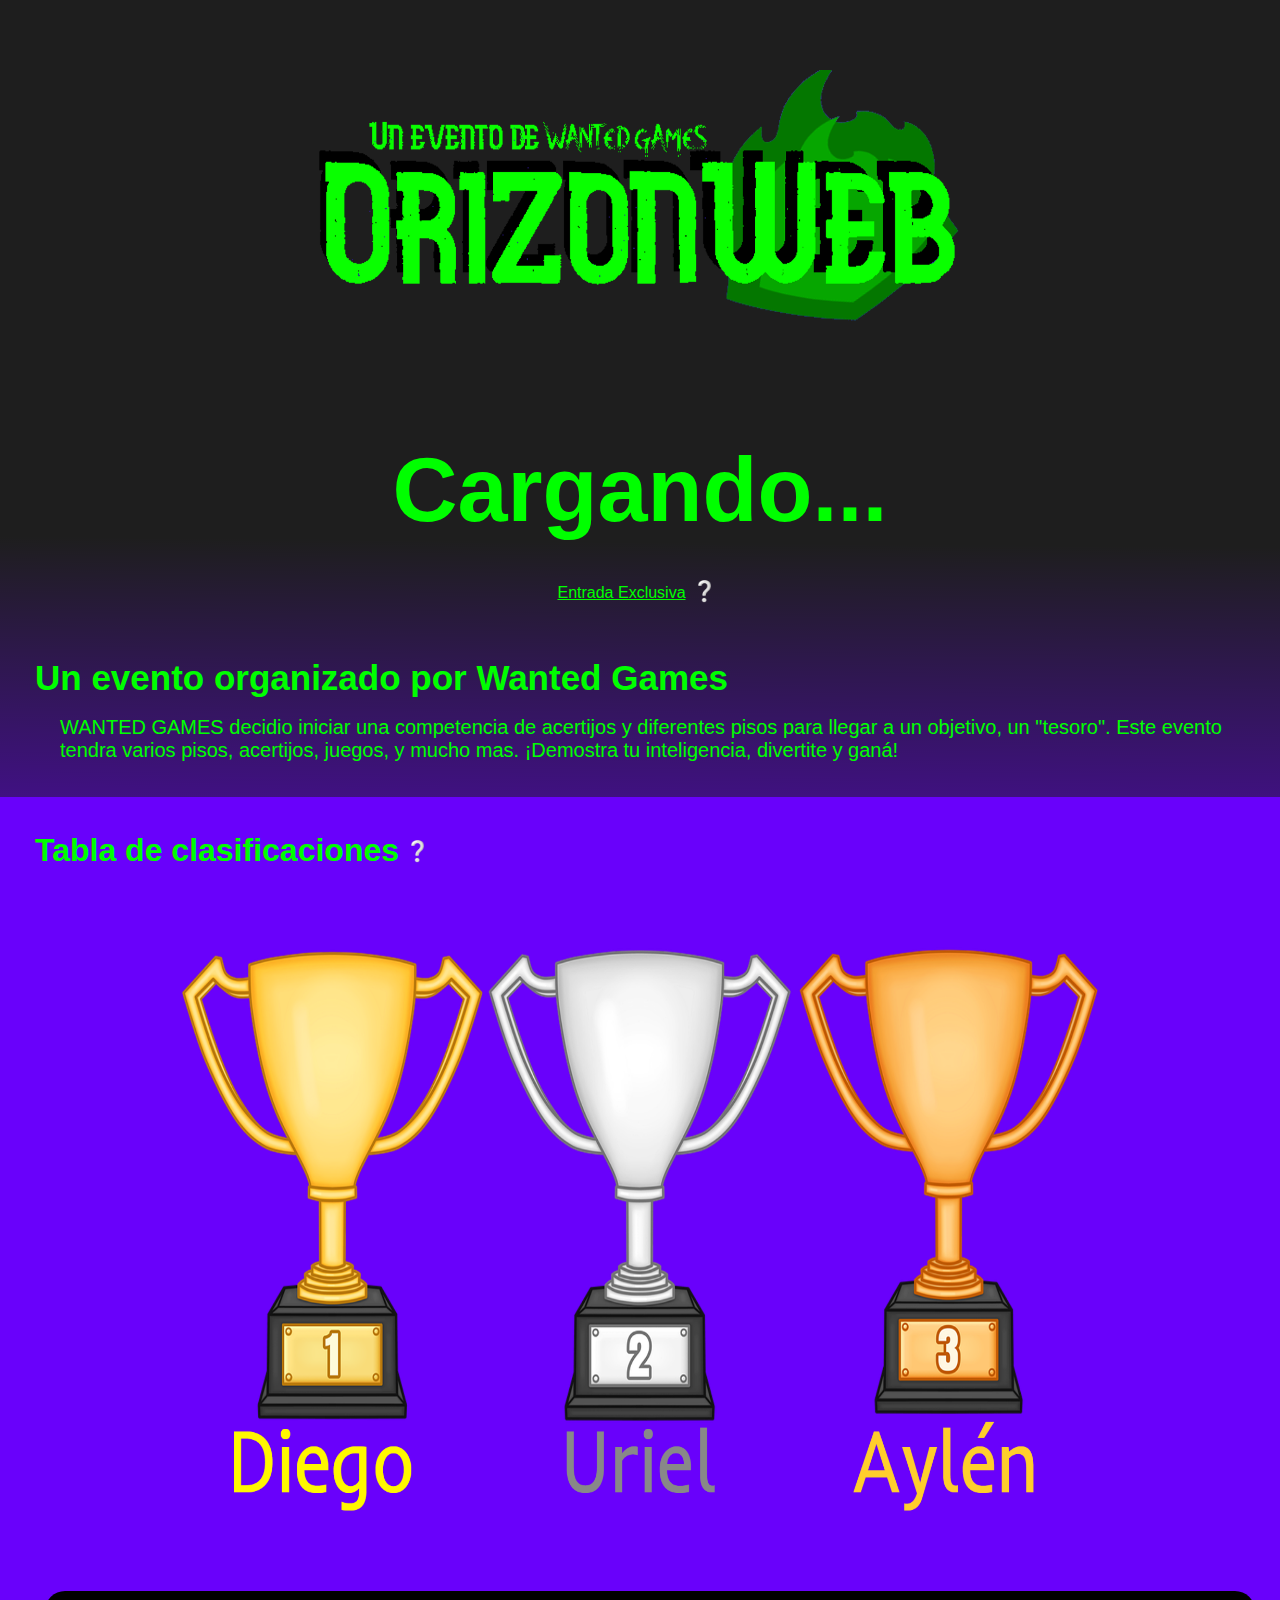
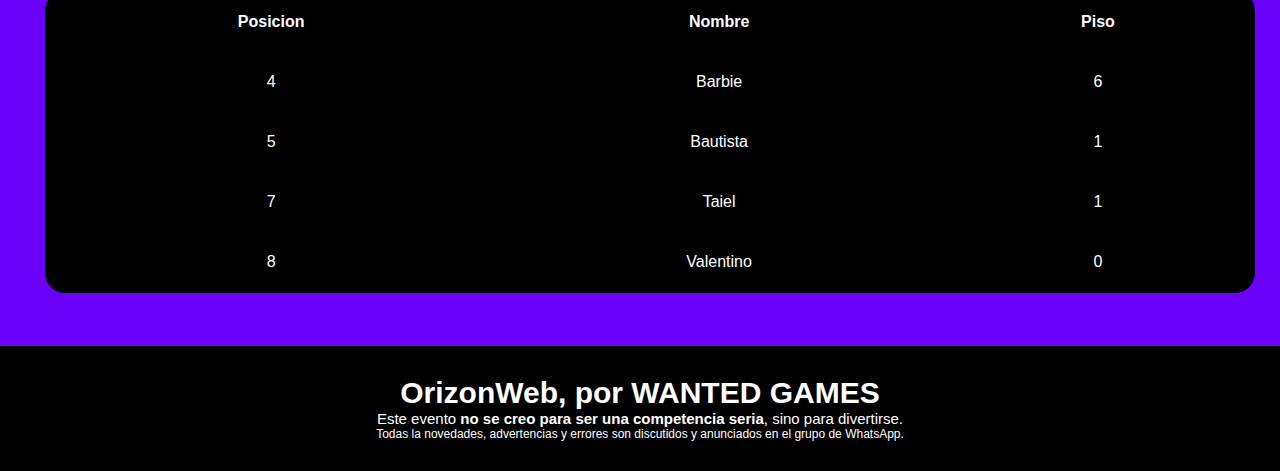
<file: index.html>
<!DOCTYPE html>
<html lang="en">
<head>
    <meta charset="UTF-8">
    <meta http-equiv="X-UA-Compatible" content="IE=edge">
    <meta name="viewport" content="width=device-width, initial-scale=1.0">
    <title>OrizonWeb - Página Principal</title>
    <link rel="stylesheet" href="style.css">
    <link rel="icon" href="orizonweb-icon.png">
</head>
<body>
    <div class="presentation-page">
        <center>
            <img id="principal-image" src="OrizonWeb-transparent.png" alt="1">
        </center>
    </div>


    <div class="principal-page">
        <center>
            <div id="clock">
                <h1 style="font-size: 90px">Cargando...</h1>
            </div><br><br>
            <a id="exclusive_enter">Entrada Exclusiva</a><input type="button" style="background-color: transparent;border:none;" id="helpAccess" value="❔">
        </center>
        <br><br><br>
        <h1 style="font-size: 35px;">Un evento organizado por Wanted Games</h1>
        <br>
        <p style="margin-left: 25px;font-size:20px;">
            WANTED GAMES decidio iniciar una competencia de acertijos y diferentes pisos para llegar a un objetivo, un "tesoro". Este evento<br>
            tendra varios pisos, acertijos, juegos, y mucho mas. ¡Demostra tu inteligencia, divertite y ganá!
        </p>
    </div>

    <div class="clasifications">
        <span style="display: flex;">
        <h1>Tabla de clasificaciones</h1><input type="button" id="helpClasifications" value="❔">
        </span><br>
        <center>
            <img style="width: 1000px;height: 700px;" src="ganadores.png">
            <table>
                <tr>
                    <th>Posicion</th>
                    <th>Nombre</th>
                    <th>Piso</th>
                </tr>
                <tr>
                    <td>4</td>
                    <td><span id="fourthPlace">Barbie</span></td>
                    <td>6</td>
                </tr>
                <tr>
                    <td>5</td>
                    <td><span id="fifthPlace">Bautista</span></td>
                    <td>1</td>
                </tr>
                <tr>
                    <td>7</td>
                    <td><span id="seventhPlace">Taiel</span></td>
                    <td>1</td>
                </tr>
                <tr>
                    <td>8</td>
                    <td><span id="seventhPlace">Valentino</span></td>
                    <td>0</td>
                </tr>
            </table>
        <br>
        </center>
    </div>

    <div class="credits">
        <center>
            <h1>OrizonWeb, por WANTED GAMES</h1>
            <p>
                Este evento <b>no se creo para ser una competencia seria</b>, sino para divertirse.
            </p>
            <p style="font-size: 12px;">
                Todas la novedades, advertencias y errores son discutidos y anunciados en el grupo de WhatsApp.
            </p>
        </center>
    </div>

    <script src="button.js"></script>
    <script src="countdown.js"></script>
</body>
</html>
</file>
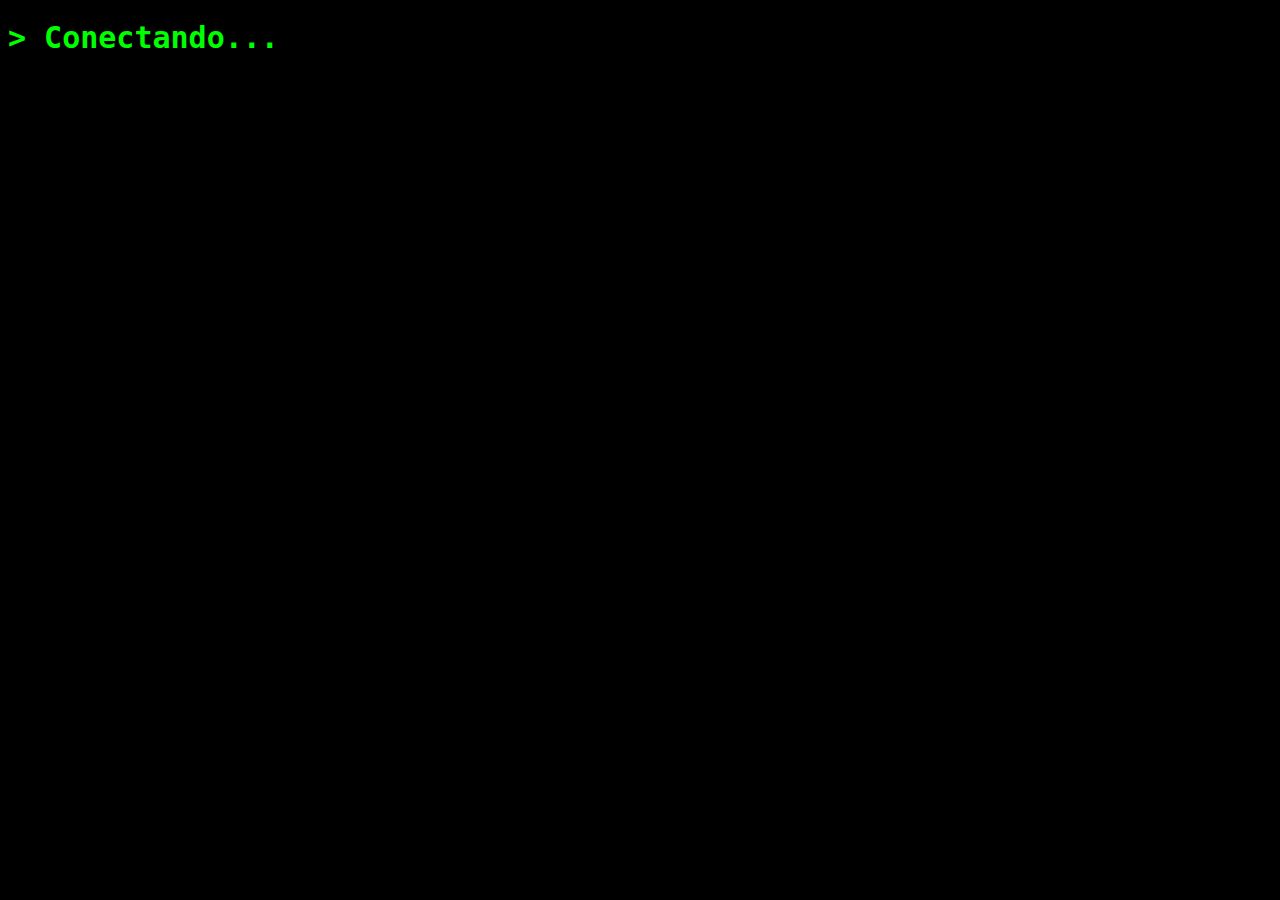
<file: pages/acces/index.html>
<!DOCTYPE html>
<html lang="en">
<head>
    <meta charset="UTF-8">
    <meta http-equiv="X-UA-Compatible" content="IE=edge">
    <meta name="viewport" content="width=device-width, initial-scale=1.0">
    <title>¿0r1z0nW3b?</title>
    <link rel="stylesheet" href="style.css">
</head>
<body>
    <div class="canvasSequence"></div>
    <script src="sequence.js"></script>
</body>
</html>
</file>
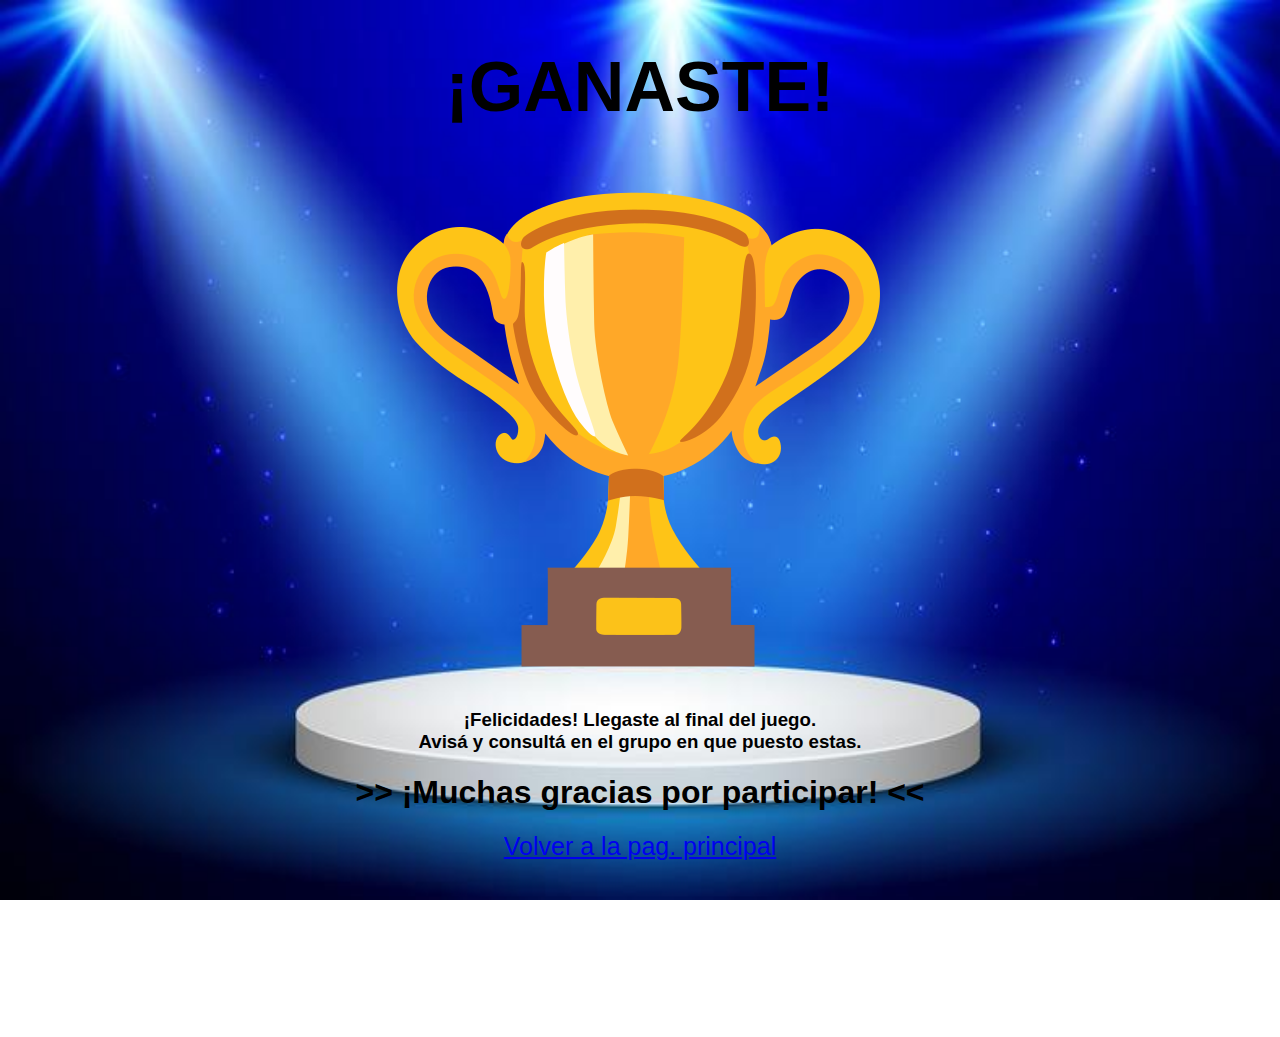
<file: pages/end/youwin.html>
<!DOCTYPE html>
<html lang="en">
<head>
    <meta charset="UTF-8">
    <meta http-equiv="X-UA-Compatible" content="IE=edge">
    <meta name="viewport" content="width=device-width, initial-scale=1.0">
    <title>¡GANASTE!</title>
    <link rel="stylesheet" href="style.css">
</head>
<body>
    <center>
        <h1 style="font-size: 70px;">¡GANASTE!</h1>
        <img src="trophy.png">
        <h3>
            ¡Felicidades! Llegaste al final del juego.<br>
            Avisá y consultá en el grupo en que puesto estas.<br>
        </h3>
        <h1>>> ¡Muchas gracias por participar! <<</h1>
        <a href="https://skeletoos57.github.io/orizonweb" style="font-size: 25px;">Volver a la pag. principal</a>
        <br><br><br><br><br><br><br>
        <h2 style="color: transparent;">Papyrus no esta contento...</h2>
    </center>
</body>
</html>
</file>
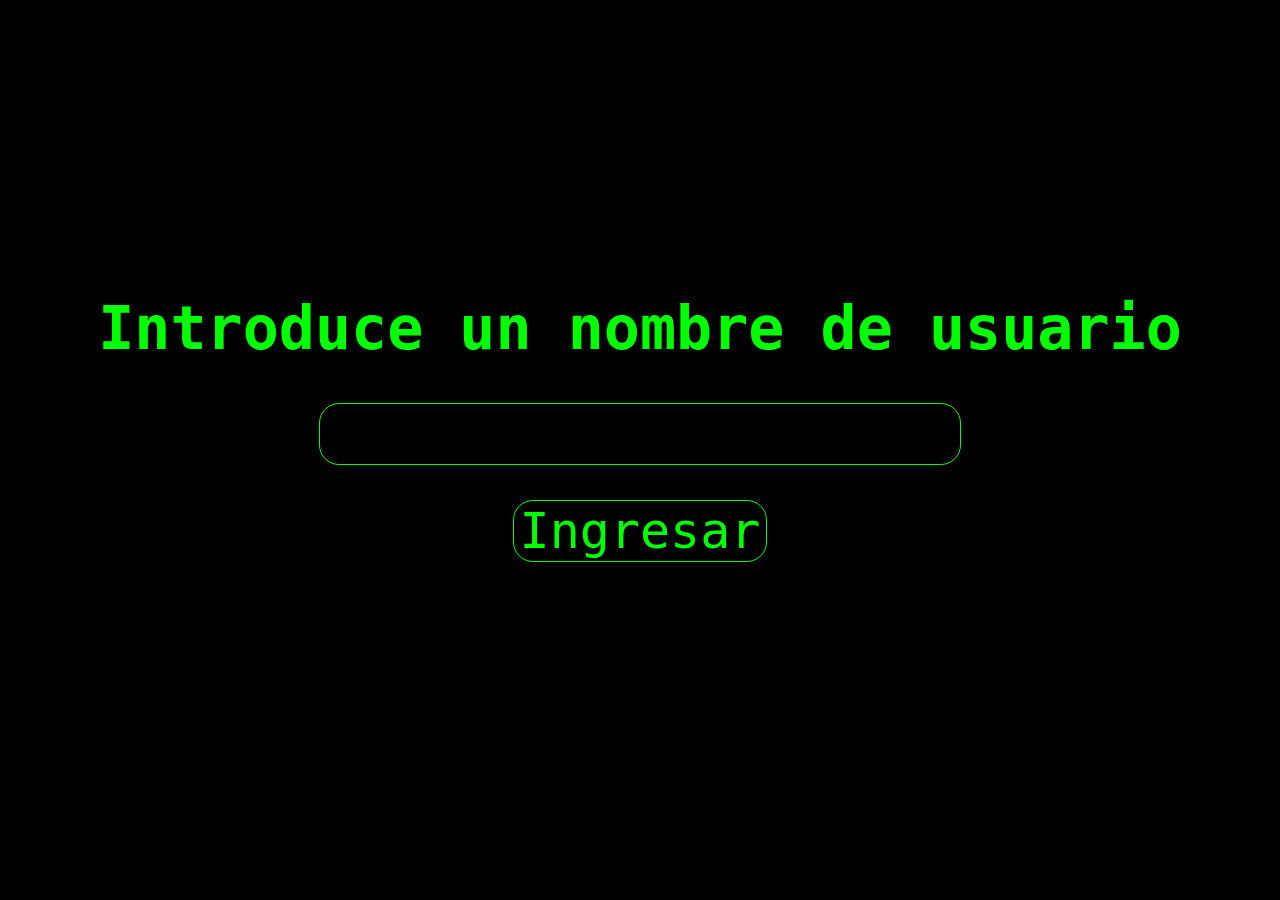
<file: pages/fifthPage/NjAo92Sa.html>
<!DOCTYPE html>
<html lang="en">
<head>
    <meta charset="UTF-8">
    <meta http-equiv="X-UA-Compatible" content="IE=edge">
    <meta name="viewport" content="width=device-width, initial-scale=1.0">
    <title>P455W04D</title>
    <link rel="stylesheet" href="style.css">
</head>

<body>
    <br><br><br><br><br><br><br>
    <center>
        <div class="container">
            <h1>Introduce un nombre de usuario</h1>
            <input id="password" type="text"></input><br><br>
            <input style="color: #0f0;" type="button" id="access-btn" value="Ingresar"></input><br><br>
            <div id="ad"></div>
        </div>
    </center>

    <script src="main.js"></script>
</body>
</html>
</file>
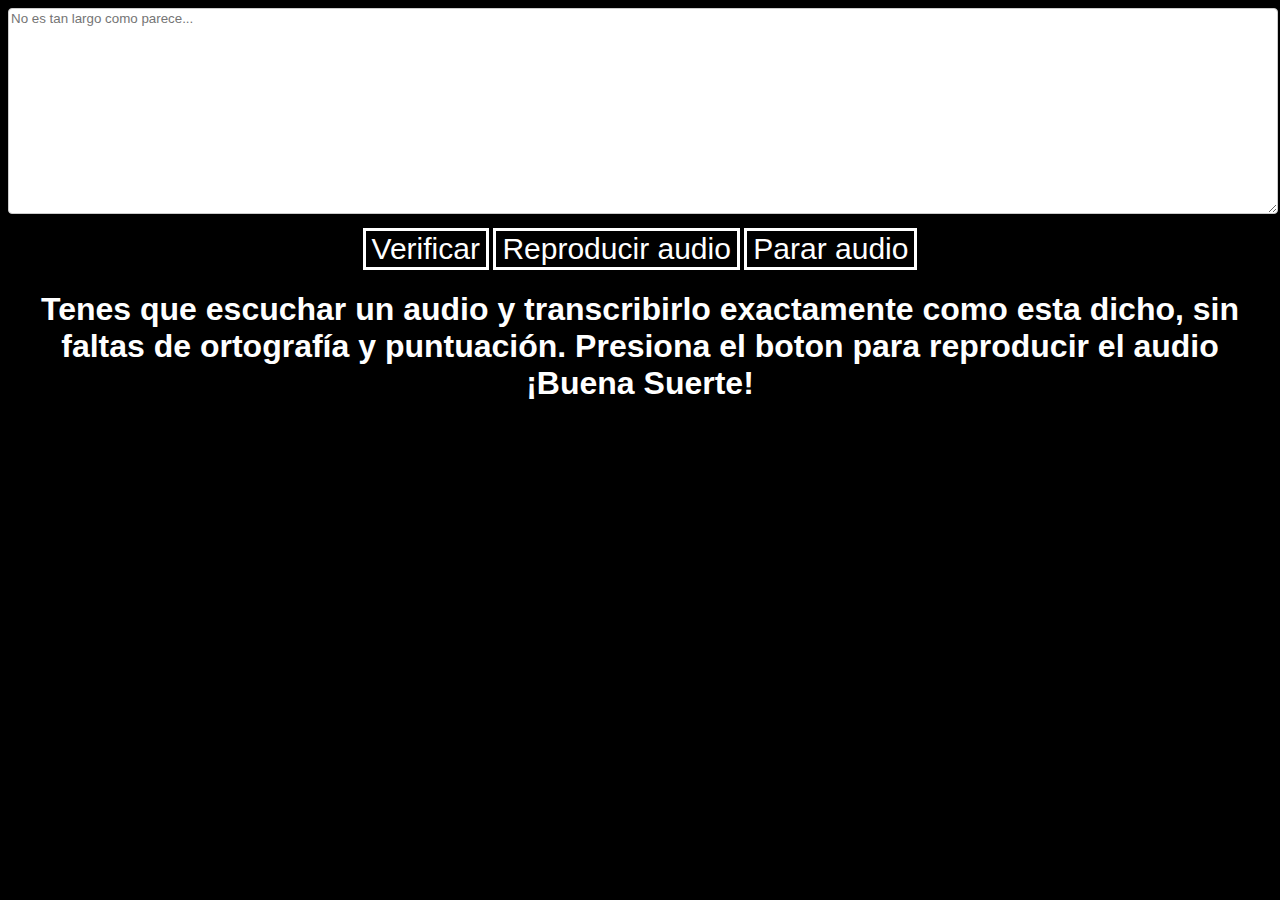
<file: pages/firstPage/9f8ad.html>
<!DOCTYPE html>
<html lang="en">
<head>
    <meta charset="UTF-8">
    <meta http-equiv="X-UA-Compatible" content="IE=edge">
    <meta name="viewport" content="width=device-width, initial-scale=1.0">
    <title>EOC - Examen de Ortografia y Comprension</title>
    <link rel="stylesheet" href="style.css">
</head>
<body>
    <center>
        <div>
        <textarea placeholder="No es tan largo como parece..." id="textInput"></textarea>
        <button id="verifyBtn">Verificar</button>
        <button id="startSpeaking">Reproducir audio</button>
        <button id="stopSpeaking">Parar audio</button>
        </div>
        <h1>
            Tenes que escuchar un audio y transcribirlo exactamente como esta dicho, sin faltas de ortografía y puntuación. Presiona el boton para reproducir el audio ¡Buena Suerte!
        </h1><br><br><br><br><br><br>
        <p style="color: #000;">Nop... ¡Acá no esta!</p>
    </center>

    <script src="voice.js"></script>
</body>
</html>
</file>
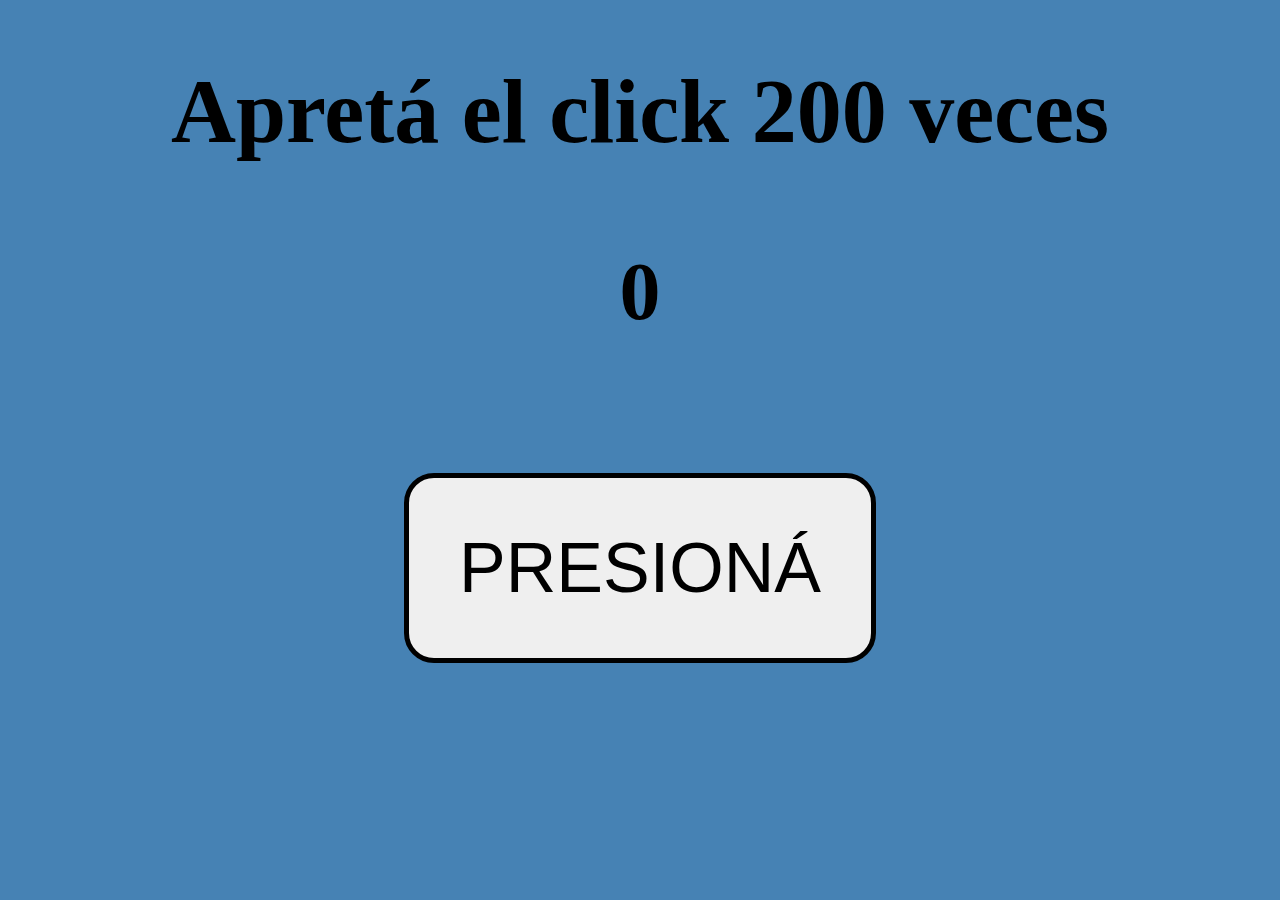
<file: pages/fourthPage/CkLO9ed.html>
<!DOCTYPE html>
<html lang="en">
<head>
    <meta charset="UTF-8">
    <meta http-equiv="X-UA-Compatible" content="IE=edge">
    <meta name="viewport" content="width=device-width, initial-scale=1.0">
    <title>0BST4CUL0</title>
    <link rel="stylesheet" href="style.css">
</head>

<body>
    <center>
        <h1>Apretá el click 200 veces</h1>
        <div id="displayer"><h3>0</h3></div><br>
        <button id="btn">PRESIONÁ</button>
    </center>

    <script src="main.js"></script>
</body>
</html>
</file>
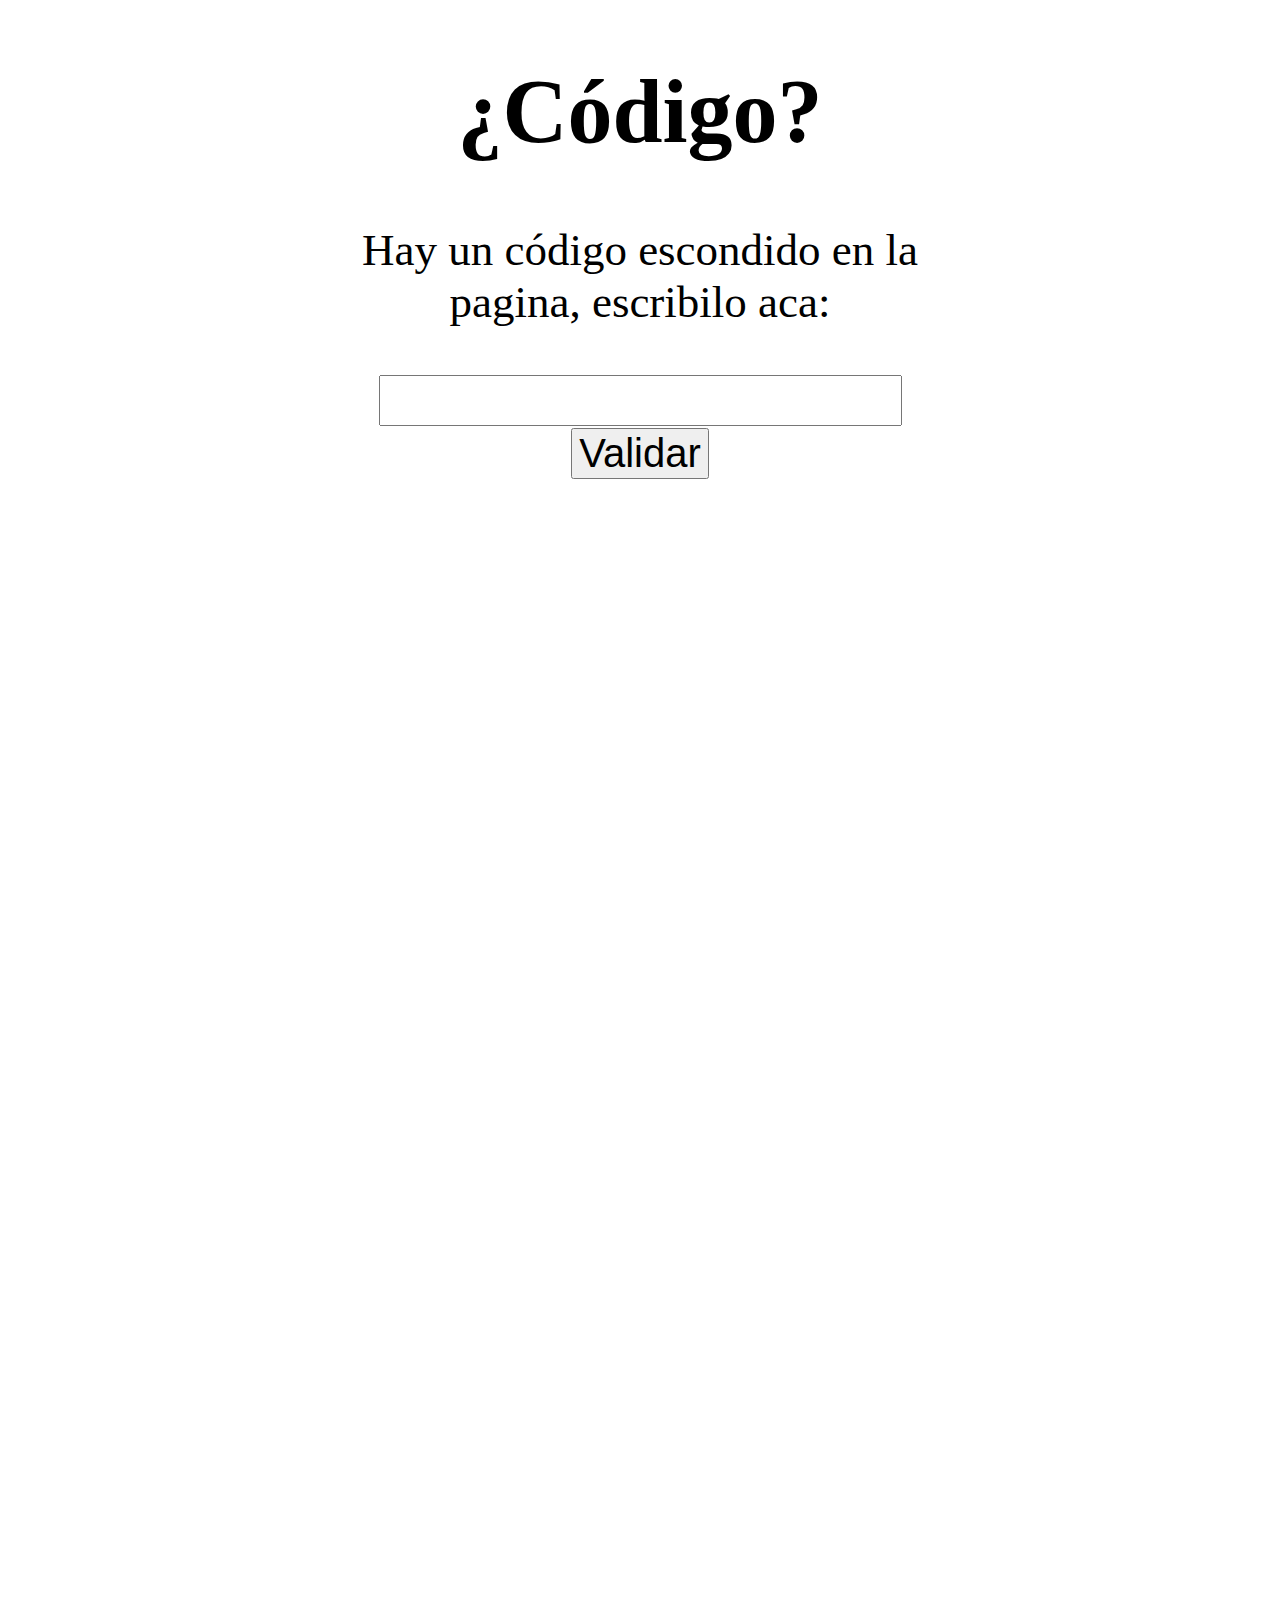
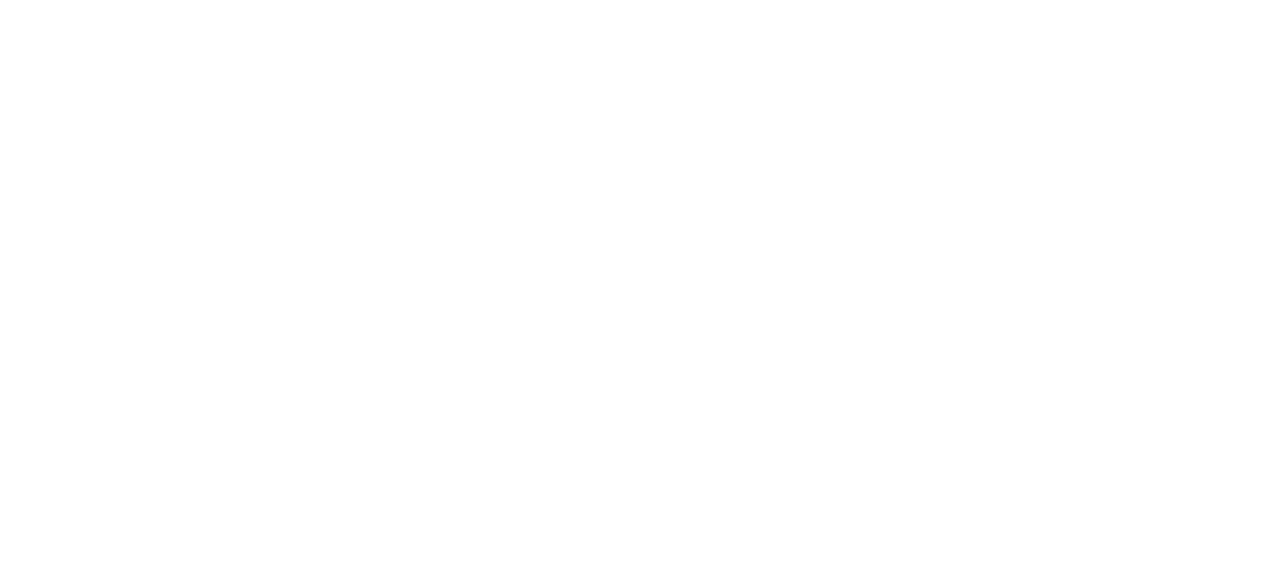
<file: pages/secondPage/0ix84jA.html>
<!DOCTYPE html>
<html lang="en">
<head>
    <meta charset="UTF-8">
    <meta http-equiv="X-UA-Compatible" content="IE=edge">
    <meta name="viewport" content="width=device-width, initial-scale=1.0">
    <title>¿Código?</title>
    <link rel="stylesheet" href="style.css">
</head>
<body>
    
    <center>
        <h1>¿Código?</h1>
        <p>
            Hay un código escondido en la<br>
            pagina, escribilo aca:
        </p>
        <input id="code" type="text"><br>
        <input id="validate" type="button" value="Validar">
        <br><br><br><br><br><br><br><br><br><br><br><br>
        <h1 style="color: #fff;">Ja ja ja, ¿Ya te traumaste con los secretos?</h1>
        <br><br>
        <h1 style="color: #fff;">Estas muy traumado...</h1>
        <br><br><br><br><br>
        <h1 style="color: #fff;">Mejor asi.</h1>
    </center>

    <script src="main.js"></script>
</body>
</html>
</file>
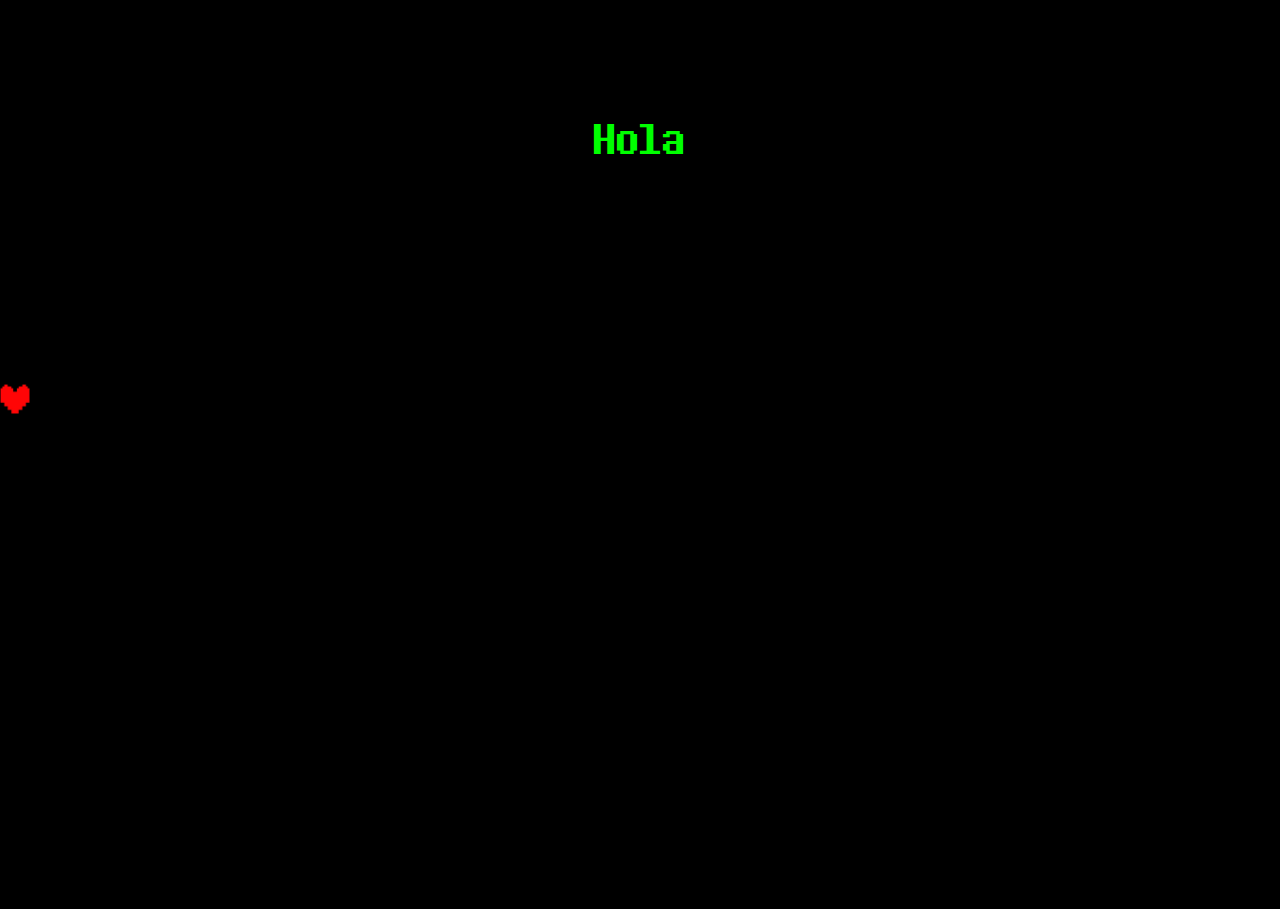
<file: pages/seventhPage/0DJ93MaP.html>
<!DOCTYPE html>
<html lang="en">
<head>
    <meta charset="UTF-8">
    <meta http-equiv="X-UA-Compatible" content="IE=edge">
    <meta name="viewport" content="width=device-width, initial-scale=1.0">
    <title>B4D T1M3</title>
    <link rel="stylesheet" href="style.css">
    <script>
        function sigueme() {
            //Capto las coordenads del puntero.
            var x = window.event.x;
            var y = window.event.y;

            //Y se las coloco al div.
            document.getElementById('heart').style.left = x + "px";
            document.getElementById('heart').style.top = y + "px";
        }
    </script>
</head>
<body onmousemove="sigueme()">
    <div id="separators" style="position: absolute;"><br><br><br><br><br><br><br><br><br></div>
    <center>
        <div id="bg">
            <div id="container"><br><br><br><p id="msg">Hola</p></div>
            <div id="dialogs">ㅤ</div>
            <div id="separators2"><br><br><br></div>
        
            <div id="border">ㅤ</div>
            <div id="part1">ㅤ</div>

            <img id="heart" style="position: absolute;left: 0px;" src="assets/heart-cursor.png">
            <div id="part2">ㅤ</div>
            
            <div id="part3">ㅤ</div>

            <div id="part4">ㅤ</div>

            <div id="part5">ㅤ</div>
            <div id="border1">ㅤ</div>
            <div id="fight"><img src="assets/fight.jpg"></div>
            <div style="width:100%;display: flex;justify-content: center;color:#fff;margin: 5px;">
                <div id="healthDisplayer"></div><h1>ㅤㅤ</h1>
                <div id="patience"></div>
            </div>

            <div id="hudControllers"></div>
            <br><br><br><br><br><br><br><br><br><br><br><br>
        </div>

        <div id="failed">
            <img src="assets/game-over.png">
            <h4 style="color: #fff;font-size: 30px;">No pierdas tu... ¡DETERMINACIÓN!</h4>
        </div>
    </center>

    <script src="main.js"></script>
</body>
</html>
</file>
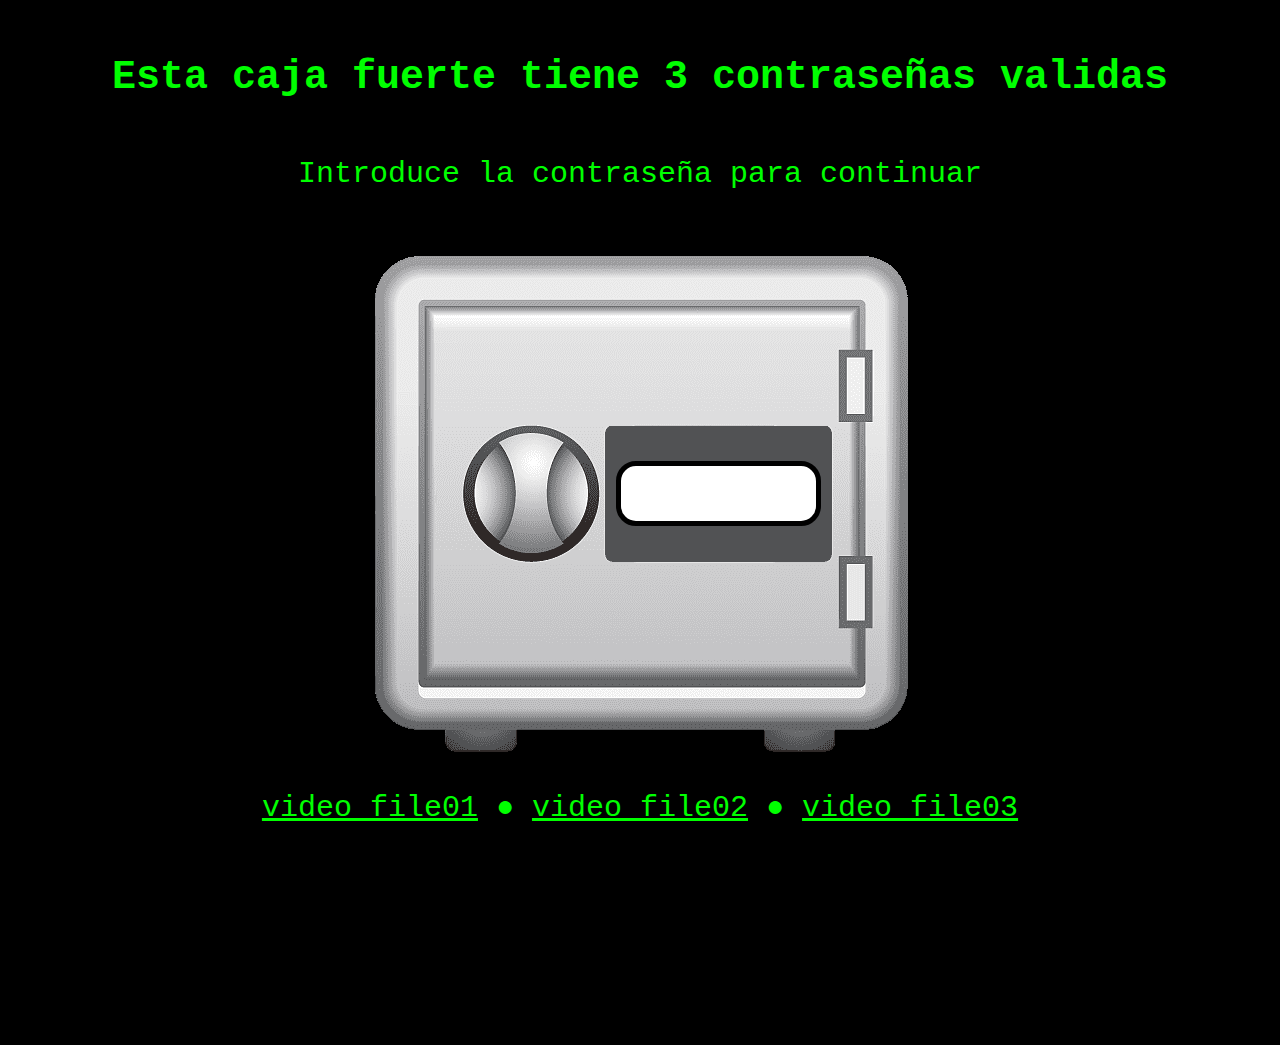
<file: pages/sixthPage/LoFJua83.html>
<!DOCTYPE html>
<html lang="en">
<head>
    <meta charset="UTF-8">
    <meta http-equiv="X-UA-Compatible" content="IE=edge">
    <meta name="viewport" content="width=device-width, initial-scale=1.0">
    <title>P>SS>O>></title>
    <link rel="stylesheet" href="style.css">
</head>
<body>
    <div class="principal-page">
        <h1>Esta caja fuerte tiene 3 contraseñas validas</h1>
        <p style="font-size: 30px;">Introduce la contraseña para continuar</p>
    </div><br>

    <div class="strong-box">
        <div id="img"><img src="caja-fuerte.png"></div>
        <input id="passwordInput" type="text">
        <input id="accessButton" type="button" value="     ">
    </div>
    <div class="links">
        <p classstyle="letter-spacing: 7px;">
            <span id="link1" style="text-decoration:underline;cursor:pointer;">video_file01</span> ● <span id="link2" style="text-decoration:underline;cursor:pointer;">video_file02</span> ● <span id="link3" style="text-decoration:underline;cursor:pointer;">video_file03</span>
        </p>
    </div>

    <script src="main.js"></script>
</body>
</html>
</file>
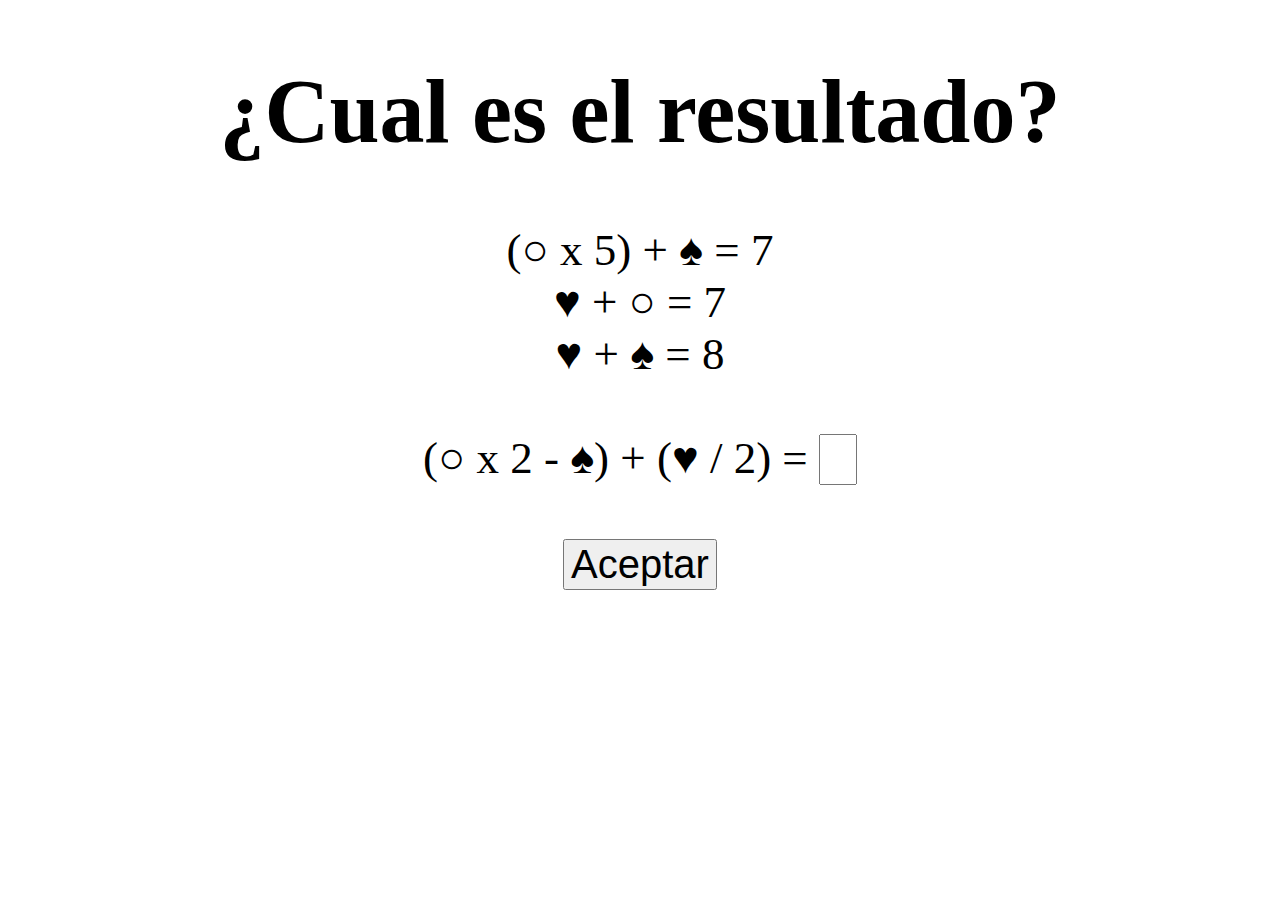
<file: pages/thirdPage/pO039e.html>
<!DOCTYPE html>
<html lang="en">
<head>
    <meta charset="UTF-8">
    <meta http-equiv="X-UA-Compatible" content="IE=edge">
    <meta name="viewport" content="width=device-width, initial-scale=1.0">
    <title>Examen Matematico</title>
    <link rel="stylesheet" href="style.css">
</head>

<body>
    <center>
        <div id="firstProblem">
            <h1>¿Cual es el resultado?</h1>
            (○ x 5) + ♠ = 7<br>
            ♥ + ○ = 7<br>
            ♥ + ♠ = 8<br>
            <br>
            (○ x 2 - ♠) + (♥ / 2) = <input id="response" type="text"><br><br>
            <input id="validate" type="button" value="Aceptar">
        </div>

        <div id="secondProblem">
            <h1>¿Cual es el resultado?</h1>
            ☺ + ○ = 9<br>
            ☺ + ○○ = 10<br><br>
            a = 3 + 3 x 2<br> 
            b = 7 - (○ x 4)<br><br>

            a + b x ☺ = <input style="width: 60px;" id="response2" type="text"><br><br>
            <input id="validate2" type="button" value="Aceptar">
        </div>

        <div id="thirdProblem">
            <h1>¿Cual es el resultado?</h1>
            ♪ + ○ = 11<br>
            ☺ x  ♪ = 80<br><br>
            
            e = ♪ x 4 + ☺<br>
            i = e - (♪ x 4)<br>
            2ⁱ - e = <input style="width: 60px;" id="response3" type="text"><br><br>
            <input id="validate3" type="button" value="Aceptar">
        </div>

    </center>

    <script src="main.js"></script>
</body>
</html>
</file>
<file: style.css>
body {
    background-color: #6901FB;
}

.presentation-page {
    background-color: rgb(30, 30, 30);
}

.principal-page {
    font-family: 'Open Sans', sans-serif;
    padding: 35px;
    background-image: url("second_background.png");
}

.clasifications {
    font-family: 'Open Sans', sans-serif;
    padding: 35px;
    background-color: #6901FB;
}

.credits {
    padding: 30px;
    font-family: 'Open Sans', sans-serif;
    background-color: #000;
    font-size: 15px;
    color: #fff;
}

* {
    margin: 0;
}

body {
    background-color: #6901FB;
    color: #0f0;
}

img {
    border: none;
    width: 650px;
    height: 400px;

    transition: all 0.5s ease;
}

img:hover {
    transform: scale(1.2);
}

#startEvent {
    padding: 25px;
    font-size: 85px;
    border: 3px solid #0f0;
    border-radius: 30px;
    text-decoration: none;
    color: #0f0;
    background-color: #6901FB;
    transition: all 0.5s ease;

    cursor: pointer;
}

#startEvent:hover {
    background-color: #0f0;
    color: #6901FB;
}

body::-webkit-scrollbar {
    width: 10px;
    background: rgb(49, 49, 49);
}

body::-webkit-scrollbar-thumb {
    background: rgb(44, 255, 44);
    border-radius: 10px;
}


table{
	background-color: rgb(0, 0, 0);
	text-align: center;
    border-radius: 20px;
	width: 100%;
    color: rgb(255, 255, 255);
    margin-left: 10px;
}

th, td{
	padding: 20px;
    border-radius: 15px;

}

#exclusive_enter {
    text-decoration: underline;

    cursor: pointer;
}

#returnProgress, #helpReturnProgress, #helpClasifications, #helpAccess {
    font-size: 30px;
    border: none;
    background-color: #6901FB;
    text-decoration: underline;

    cursor: pointer;
}

#helpReturnProgress, #helpClasifications, #helpAccess {
    font-size: 20px;
    text-decoration: none;
}
</file>
<file: pages/acces/style.css>
body {
    background-color: #000;
    color: #0f0;
    font-size: 15px;
    font-family: monospace;
}

input {
    background-color: #000;
    color: #0f0;
    font-size: 15px;
    font-family: monospace;
    border: 1px solid #0f0;
    border-radius: 5px;
}

button {
    background-color: #000;
    color: #0f0;
    font-size: 15px;
    font-family: monospace;
    border: 1px solid #0f0;
    border-radius: 5px;

    cursor: pointer;
}

input, button {
    padding: 5px;
    margin: 5px;
}
</file>
<file: pages/end/style.css>
body {
    background-image: url("win-bg.jpg");
    background-repeat: no-repeat;
    background-size: 100% 100%;
    background-attachment: fixed;
}

* {
    font-family:Arial, Helvetica;
}
</file>
<file: pages/fifthPage/style.css>
* {
    color: #0f0;
    background-color: rgb(0, 0, 0);
    font-family: monospace;
}

body {
    font-size: 30px;
}

input {
    font-size: 50px;
    border: solid 1px #0f0;
    color: #0f0;
    border-radius: 20px;
    background-color: #000;
}

#access-btn {
    font-size: 50px;
    border: solid 1px #0f0;
    color: #0f0;
    border-radius: 20px;
    background-color: #000;

    cursor: pointer;
}

#access-btn:hover {
    transform: scale(1.1);
}

#access-btn:active {
    transform: scale(0.9);
}

#ad {
    color: #f00;
}
</file>
<file: pages/firstPage/style.css>
* {
    font-family: 'Open Sans', sans-serif;
    color: #fff; 
}

button {
    border: 3px solid #fff;
    font-size: 30px;
    cursor: pointer;
}

button, input {
    background-color: #000;
}

input {
    background-color: #000;
}

div {
    background-image: url("bg.png");
    background-repeat: no-repeat;
}

body {
    background-color: #000;
}

textarea {
    border: 1px solid #ccc;
    border-radius: 4px;
    margin-bottom: 10px;
    width: 100%;
    height: 200px;
    color: #000;
}
</file>
<file: pages/fourthPage/style.css>
body {
    font-size: 45px;
    background-color: steelblue;
}

button {
    font-size: 70px;
    padding: 50px;
    border: 5px solid black;
    border-radius: 30px;
    cursor: pointer;
    transition: all 0.5s ease;
}

#displayer {
    font-size: 70px;
}
</file>
<file: pages/secondPage/style.css>
body {
    font-size: 45px;
}

input {
    font-size: 40px;
}

input {
    cursor: pointer;
}
</file>
<file: pages/seventhPage/style.css>
@font-face {
    font-family: "Undertale Font";
    src: url('assets/undertale.ttf');
}

* {
    font-family: "Undertale Font";
}

body {
    background-color: #000000;
    font-family: monospace;
    color: #0f0;
    cursor: none;
}

body::-webkit-scrollbar {
    display: none;
}

#msg {
    font-size: 40px;
}

#dialogs {
    color: #fff;
}

#part1, #part2, #part3, #part4, #part5, #part6, #part1BadTom, #part2BadTom, #part3BadTom {
    font-size: 50px;
    color: #f00;
}

#part4, #part5 {
    display: none;
}

#lifeBar {
    width: 300px;
    height: 85px;
}

#sans {
    width: 300px;
    height: 300px;
}

#border, #border1 {
    z-index: 100;
}

#heart {
    z-index: 100;
    width: 30px;
    height: 30px;
}

#fight {
    display: none;
    cursor: pointer; 
}
</file>
<file: pages/sixthPage/style.css>
body {
    background-color: #000000;
    font-family: monospace;
    color: #0f0;
}

.principal-page {
    font-size: 20px;
    padding: 20px;
    margin: 0 auto;
    display: flex;
    flex-direction: column;
    justify-content: center;
    align-items: center;
}

.strong-box {
    margin: 0 auto;
    display: flex;
    flex-direction: column;
    justify-content: center;
    align-items: center;
}

.links {
    position: relative;
    margin: 0 auto;
    display: flex;
    flex-direction: column;
    justify-content: center;
    align-items: center;
    color: #0f0;
    font-size: 30px;
    top: -180px;
}

#passwordInput {
    /* poner esto encima del img */
    position: relative;
    top: -295px;
    left: 78px;
    padding: 20px;
    width: 155px;
    border: 5px solid #000;
    border-radius: 20px;
}

#accessButton {
    position: relative;
    top: -390px;
    right: 110px;
    font-size: 80px;
    height: 120px;
    background-color: transparent;
    border: none;

    cursor: pointer;
}
</file>
<file: pages/thirdPage/style.css>
body {
    font-size: 45px;
}

#response, #response2, #response3 {
    font-size: 40px;
    width: 30px;
}

#validate, #validate2, #validate3 {
    font-size: 40px;
}

input {
    cursor: pointer;
}

#secondProblem, #thirdProblem, #fourthProblem, #fifthProblem {
    display: none;
}
</file>
